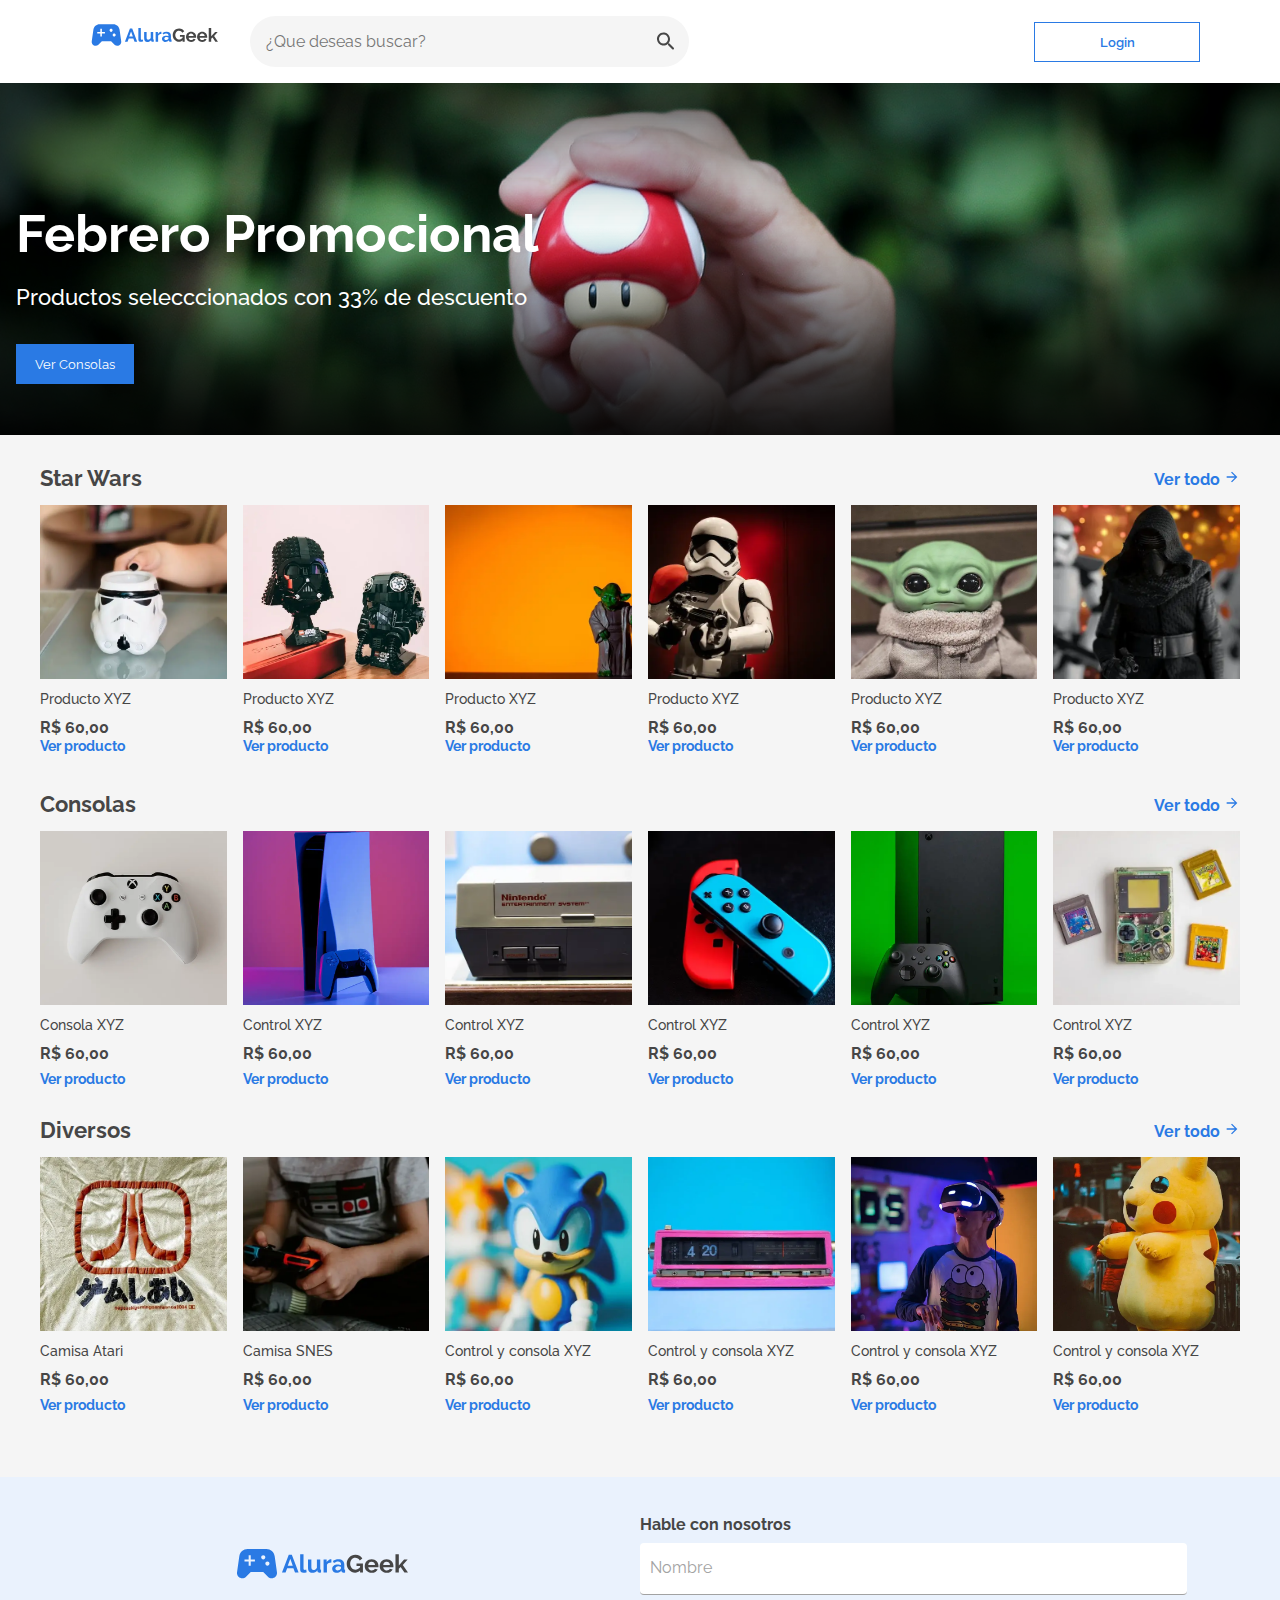
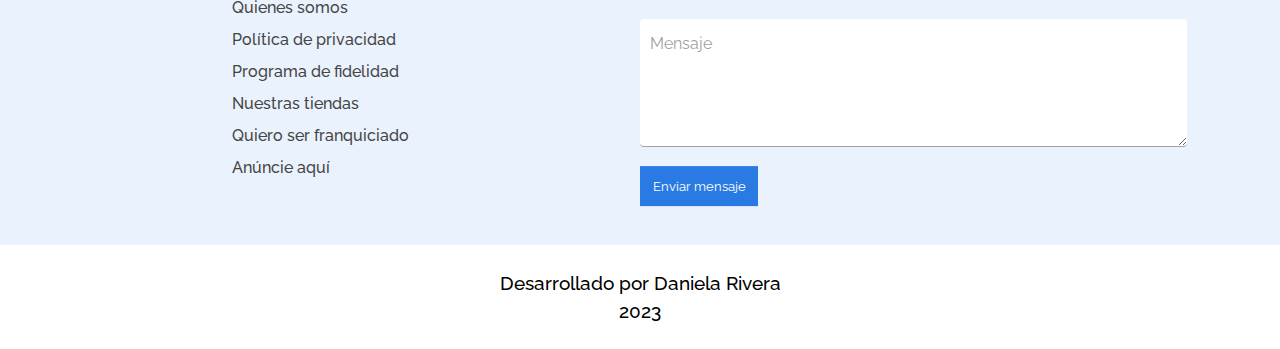
<file: index.html>
<!DOCTYPE html>
<html lang="en">
<head>
	<meta charset="UTF-8">
	<meta name="viewport" content="width=device-width, initial-scale=1.0">
	<title>Alurageek</title>

	<!-- Links a CSS y fuentes -->

	<link rel="preconnect" href="https://fonts.googleapis.com"><link rel="preconnect" href="https://fonts.gstatic.com" crossorigin><link href="https://fonts.googleapis.com/css2?family=Raleway:wght@400;500;600;700&display=swap" rel="stylesheet">
	<link rel="icon" type="image/png" href="./images/favicon.ico">

	<link rel="stylesheet" href="./css/reset.css">
	<link rel="stylesheet" href="./css/styles.css">
	<link rel="stylesheet" href="./css/header.css">
	<link rel="stylesheet" href="./css/banner.css">
	<link rel="stylesheet" href="./css/catalogo.css">
	<link rel="stylesheet" href="./css/footer.css">

</head>

	

<body>

	<!-- Header -->

	<header class="header">
		<div class="logo__div">
			<a href="index.html">
				<img class="logo__img" src="./images/logo.svg"/>
			</a>
			<input class="search__input" type="text" placeholder="¿Que deseas buscar?" data-buscador>
			<img class="search__lupa" src="./images/icon-search.svg" alt="lupa">
		</div>

		<div class="login__div">
			<button class="login__button"><a href="./html/login.html">Login</a></button>
		</div>

		<div class="search__div">
			<img class="search__img-mobile" src="./images/icon-search.svg" />
		</div>

	</header>

	<main>

	<!-- Banner -->

	<section class="banner">
		<div class="banner__div">
			<div class="banner__texts">
				<h1 class="banner__h1">
						Febrero Promocional
				</h1>
				<p class="banner__paragraph">
						Productos selecccionados con 33% de descuento
				</p>
			</div>
			<div class="banner__button">
					<button class="banner__btn"><a href="consolas.html">Ver Consolas</a></button>
			</div>
		</div>
	</section>

	<!-- Products -->
	
	<section class="section__catalogo">
		<div class="catalogo container">

			<div class="catalogo__type">
				<div class="catalogo__head">
					<div class="catalogo__head--text">
						<h1 class="catalogo__title">Star Wars</h1>
					</div>
					<div class="catalogo__link">
						<a href="./html/all-products.html" class="catalogo__more">Ver todo
						<img class="catalogo__arrow" src="./images/arrow.svg" alt="#"></a>
					</div>
				</div>

				<div class="catalogo__content">
					<article class="product item1">
						<div class="product__picture"></div>
						<p class="product__title">Producto XYZ</p>
						<p class="product__price">R$ 60,00</p>
						<a class="product__more" href="./html/info.html">Ver producto</a>
					</article>

					<article class="product item2">
						<div class="product__picture"></div>
						<p class="product__title">Producto XYZ</p>
						<p class="product__price">R$ 60,00</p>
						<a class="product__more">Ver producto</a>
					</article>

					<article class="product item3">
						<div class="product__picture"></div>
						<p class="product__title">Producto XYZ</p>
						<p class="product__price">R$ 60,00</p>
						<a class="product__more">Ver producto</a>
					</article>

					<article class="product item4">
						<div class="product__picture"></div>
						<p class="product__title">Producto XYZ</p>
						<p class="product__price">R$ 60,00</p>
						<a class="product__more">Ver producto</a>
					</article>

					<article class="product item5 hidden__mobile">
						<div class="product__picture"></div>
						<p class="product__title">Producto XYZ</p>
						<p class="product__price">R$ 60,00</p>
						<a class="product__more">Ver producto</a>
					</article>

					<article class="product item6 hidden__mobile">
						<div class="product__picture"></div>
						<p class="product__title">Producto XYZ</p>
						<p class="product__price">R$ 60,00</p>
						<a class="product__more">Ver producto</a>
					</article>
				</div>
			</div>

			<div class="catalogo__type">
				<div class="catalogo__head">
					<div class="catalogo__header--text">
						<h1 class="catalogo__title">Consolas</h1>
					</div>
					<div class="catalogo__link">
						<a href="./html/all-products.html" class="catalogo__more">Ver todo
						<img class="catalogo__arrow" src="./images/arrow.svg" alt="#"></a>
					</div>
				</div>

				<div class="catalogo__content">
					<article class="product item7">
						<div class="product__picture"></div>
						<p class="product__title">Consola XYZ</p>
						<p class="product__price">R$ 60,00</p>
						<p class="product__more">Ver producto</p>
					</article>

					<article class="product item8">
						<div class="product__picture"></div>
						<p class="product__title">Control XYZ</p>
						<p class="product__price">R$ 60,00</p>
						<p class="product__more">Ver producto</p>
					</article>

					<article class="product item9">
						<div class="product__picture"></div>
						<p class="product__title">Control XYZ</p>
						<p class="product__price">R$ 60,00</p>
						<p class="product__more">Ver producto</p>
					</article>

					<article class="product item10">
						<div class="product__picture"></div>
						<p class="product__title">Control XYZ</p>
						<p class="product__price">R$ 60,00</p>
						<p class="product__more">Ver producto</p>
					</article>

					<article class="product item11 hidden__mobile">
						<div class="product__picture"></div>
						<p class="product__title">Control XYZ</p>
						<p class="product__price">R$ 60,00</p>
						<p class="product__more">Ver producto</p>
					</article>

					<article class="product item12 hidden__mobile">
						<div class="product__picture"></div>
						<p class="product__title">Control XYZ</p>
						<p class="product__price">R$ 60,00</p>
						<p class="product__more">Ver producto</p>
					</article>
			</div>
			</div>

			<div class="catalogo__type">
				<div class="catalogo__head">
					<div class="catalogo__head--text">
						<h1 class="catalogo__title">Diversos</h1>
					</div>
					<div class="catalogo__link">
						<a href="./html/all-products.html" class="catalogo__more">Ver todo
						<img class="catalogo__arrow" src="./images/arrow.svg" alt="#"></a>
					</div>
				</div>

				<div class="catalogo__content">
					<article class="product item13">
						<div class="product__picture"></div>
						<p class="product__title">Camisa Atari</p>
						<p class="product__price">R$ 60,00</p>
						<p class="product__more">Ver producto</p>
					</article>

					<article class="product item14">
						<div class="product__picture"></div>
						<p class="product__title">Camisa SNES</p>
						<p class="product__price">R$ 60,00</p>
						<p class="product__more">Ver producto</p>
					</article>

					<article class="product item15">
						<div class="product__picture"></div>
						<p class="product__title">Control y consola XYZ</p>
						<p class="product__price">R$ 60,00</p>
						<p class="product__more">Ver producto</p>
					</article>

					<article class="product item16">
						<div class="product__picture"></div>
						<p class="product__title">Control y consola XYZ</p>
						<p class="product__price">R$ 60,00</p>
						<p class="product__more">Ver producto</p>
					</article>

					<article class="product item17 hidden__mobile">
						<div class="product__picture"></div>
						<p class="product__title">Control y consola XYZ</p>
						<p class="product__price">R$ 60,00</p>
						<p class="product__more">Ver producto</p>
					</article>

					<article class="product item18 hidden__mobile">
						<div class="product__picture"></div>
						<p class="product__title">Control y consola XYZ</p>
						<p class="product__price">R$ 60,00</p>
						<p class="product__more">Ver producto</p>
					</article>
			</div>
			</div>

		</div>
	</section>

	</main>

	<section class="section__footer">
		<div class="footer__content">
			<div class="footer__menu">
				<a href="./index.html"><img src="./images/logo.svg" alt="" class="footer__logo"></a>
				<ul class="footer__list">
					<li class="footer__list--item"><a href="#">Quienes somos</a></li>
					<li class="footer__list--item"><a href="#">Política de privacidad</a></li>
					<li class="footer__list--item"><a href="#">Programa de fidelidad</a></li>
					<li class="footer__list--item"><a href="#">Nuestras tiendas</a></li>
					<li class="footer__list--item"><a href="#">Quiero ser franquiciado</a></li>
					<li class="footer__list--item"><a href="#">Anúncie aquí</a></li>
				</ul>
			</div>
			<div class="footer__form">
				<form>
					<fieldset class="contact__form">
						<legend class="form__title">Hable con nosotros</legend>
						<div class="input__container">
							<input name="name" id="name" type="text" class="input" placeholder=" " required maxlength="40" data-tipo="nombre">
							<label for="name" class="form__label">Nombre</label>
							<span class="input__message-error">Este campo no es valido</span>
						</div>
						<div class="input__container">
							<textarea name="mensaje" id="mensaje" class="input" placeholder=" " rows="5" required minlength="10" maxlength="120" data-tipo="mensaje"></textarea>
							<label for="name" class="form__label">Mensaje</label>
							<span class="input__message-error">El mensaje debe contener entre 10 a 120 caracteres</span>
						</div>
					</fieldset>
					<button class="footer__btn"><a href="#">Enviar mensaje</a></button>
				</form>
			</div>
		</div>
	</section>

	<footer>
		<div class="footer__rodapie">
				<p class="footer__text">
					Desarrollado por Daniela Rivera
				</p>
				<p class="footer__text">
					2023
				</p>
		</div>
	</footer>

	<script type="module" src="../js/app.js"></script>
</body>
</html>
</file>
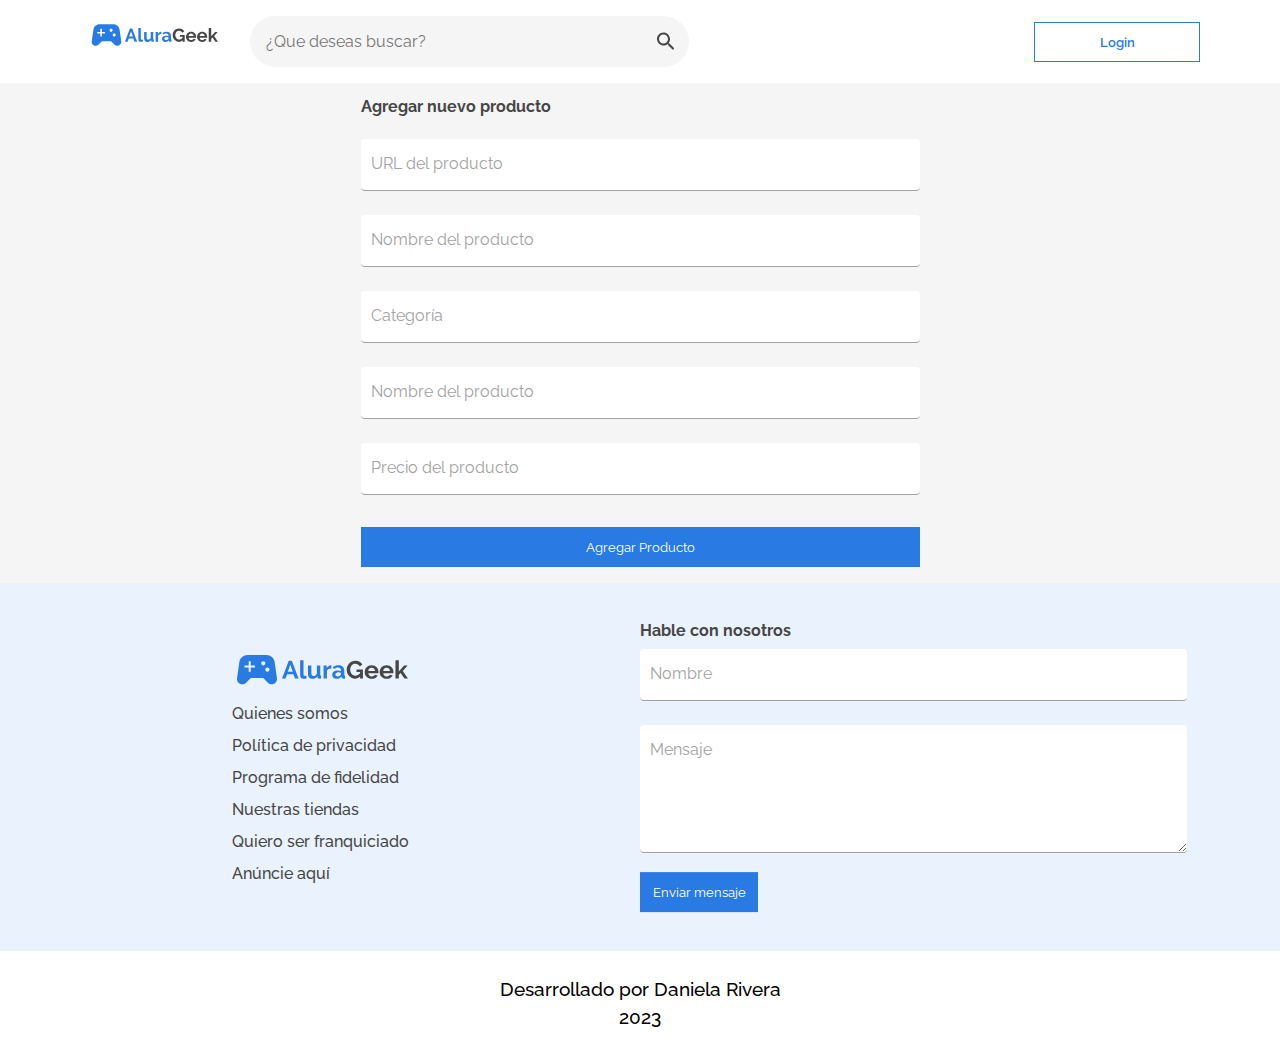
<file: html/add-product.html>
<!DOCTYPE html>
<html lang="en">
<head>
	<meta charset="UTF-8">
	<meta name="viewport" content="width=device-width, initial-scale=1.0">
	<title>Home - Login </title>

	<link rel="preconnect" href="https://fonts.googleapis.com"><link rel="preconnect" href="https://fonts.gstatic.com" crossorigin><link href="https://fonts.googleapis.com/css2?family=Raleway:wght@400;500;600;700&display=swap" rel="stylesheet">
	<link rel="icon" type="image/png" href="../images/favicon.ico">

	<link rel="stylesheet" href="../css/reset.css">
	<link rel="stylesheet" href="../css/styles.css">
	<link rel="stylesheet" href="../css/header.css">
	<link rel="stylesheet" href="../css/login/login.css">
	<link rel="stylesheet" href="../css/footer.css">
	<link rel="stylesheet" href="../css/products/add-product.css">


</head>


<body>

	<header class="header">
		<div class="logo__div">
			<a href="../index.html">
				<img class="logo__img" src="../images/logo.svg"/>
			</a>
			<input class="search__input" type="text" placeholder="¿Que deseas buscar?" data-buscador>
			<img class="search__lupa" src="../images/icon-search.svg" alt="lupa">
		</div>

		<div class="login__div">
			<button class="login__button"><a href="login.html">Login</a></button>
		</div>

		<div class="search__div">
			<img class="search__img-mobile" src="../images/icon-search.svg" />
		</div>

	</header>

	<main>

		<section class="add__product">
			<div class="add__container">
				<form class="add__form" action="./admin-products.html">
					<fieldset>
						<legend class="login__title">Agregar nuevo producto</legend>
						<div class="input__container">
							<input type="text" class="input" placeholder=" " required>
							<label class="form__label">URL del producto</label>
							<span class="input__message-error">Este campo no es valido</span>
						</div>
						<div class="input__container">
							<input type="text" class="input" placeholder=" " required>
							<label class="form__label">Nombre del producto</label>
							<span class="input__message-error">Este campo no es valido</span>
						</div>
						<div class="input__container">
							<input type="text" class="input" placeholder=" " required>
							<label class="form__label">Categoría</label>
							<span class="input__message-error">Este campo no es valido</span>
						</div>
						<div class="input__container">
							<input type="text" class="input" placeholder=" " required>
							<label class="form__label">Nombre del producto</label>
							<span class="input__message-error">Este campo no es valido</span>
						</div>
						<div class="input__container">
							<input type="text" class="input" placeholder=" " required>
							<label class="form__label">Precio del producto</label>
							<span class="input__message-error">Este campo no es valido</span>
						</div>
					</fieldset>
					<button class="add__btn">Agregar Producto</button>
				</form>
			</div>
		</section>

	</main>

	<section class="section__footer">
		<div class="footer__content">
			<div class="footer__menu">
				<a href="../index.html"><img src="../images/logo.svg" alt="" class="footer__logo"></a>
				<ul class="footer__list">
					<li class="footer__list--item"><a href="#">Quienes somos</a></li>
					<li class="footer__list--item"><a href="#">Política de privacidad</a></li>
					<li class="footer__list--item"><a href="#">Programa de fidelidad</a></li>
					<li class="footer__list--item"><a href="#">Nuestras tiendas</a></li>
					<li class="footer__list--item"><a href="#">Quiero ser franquiciado</a></li>
					<li class="footer__list--item"><a href="#">Anúncie aquí</a></li>
				</ul>
			</div>
			<div class="footer__form">
				<form>
					<fieldset class="contact__form">
						<legend class="form__title">Hable con nosotros</legend>
						<div class="input__container">
							<input name="name" id="name" type="text" class="input" placeholder=" " required maxlength="40" data-tipo="nombre">
							<label for="name" class="form__label">Nombre</label>
							<span class="input__message-error">Este campo no es valido</span>
						</div>
						<div class="input__container">
							<textarea name="mensaje" id="mensaje" class="input" placeholder=" " rows="5" required minlength="10" maxlength="120" required data-tipo="mensaje"></textarea>
							<label for="name" class="form__label">Mensaje</label>
							<span class="input__message-error">El mensaje debe contener entre 10 a 120 caracteres</span>
						</div>
					</fieldset>
					<button class="footer__btn"><a href="#">Enviar mensaje</a></button>
				</form>
			</div>
		</div>
	</section>

	<footer>
		<div class="footer__rodapie">
				<p class="footer__text">
					Desarrollado por Daniela Rivera
				</p>
				<p class="footer__text">
					2023
				</p>
		</div>
	</footer>


	<script type="module" src="../js/app.js"></script>
</body>

</html>
</file>
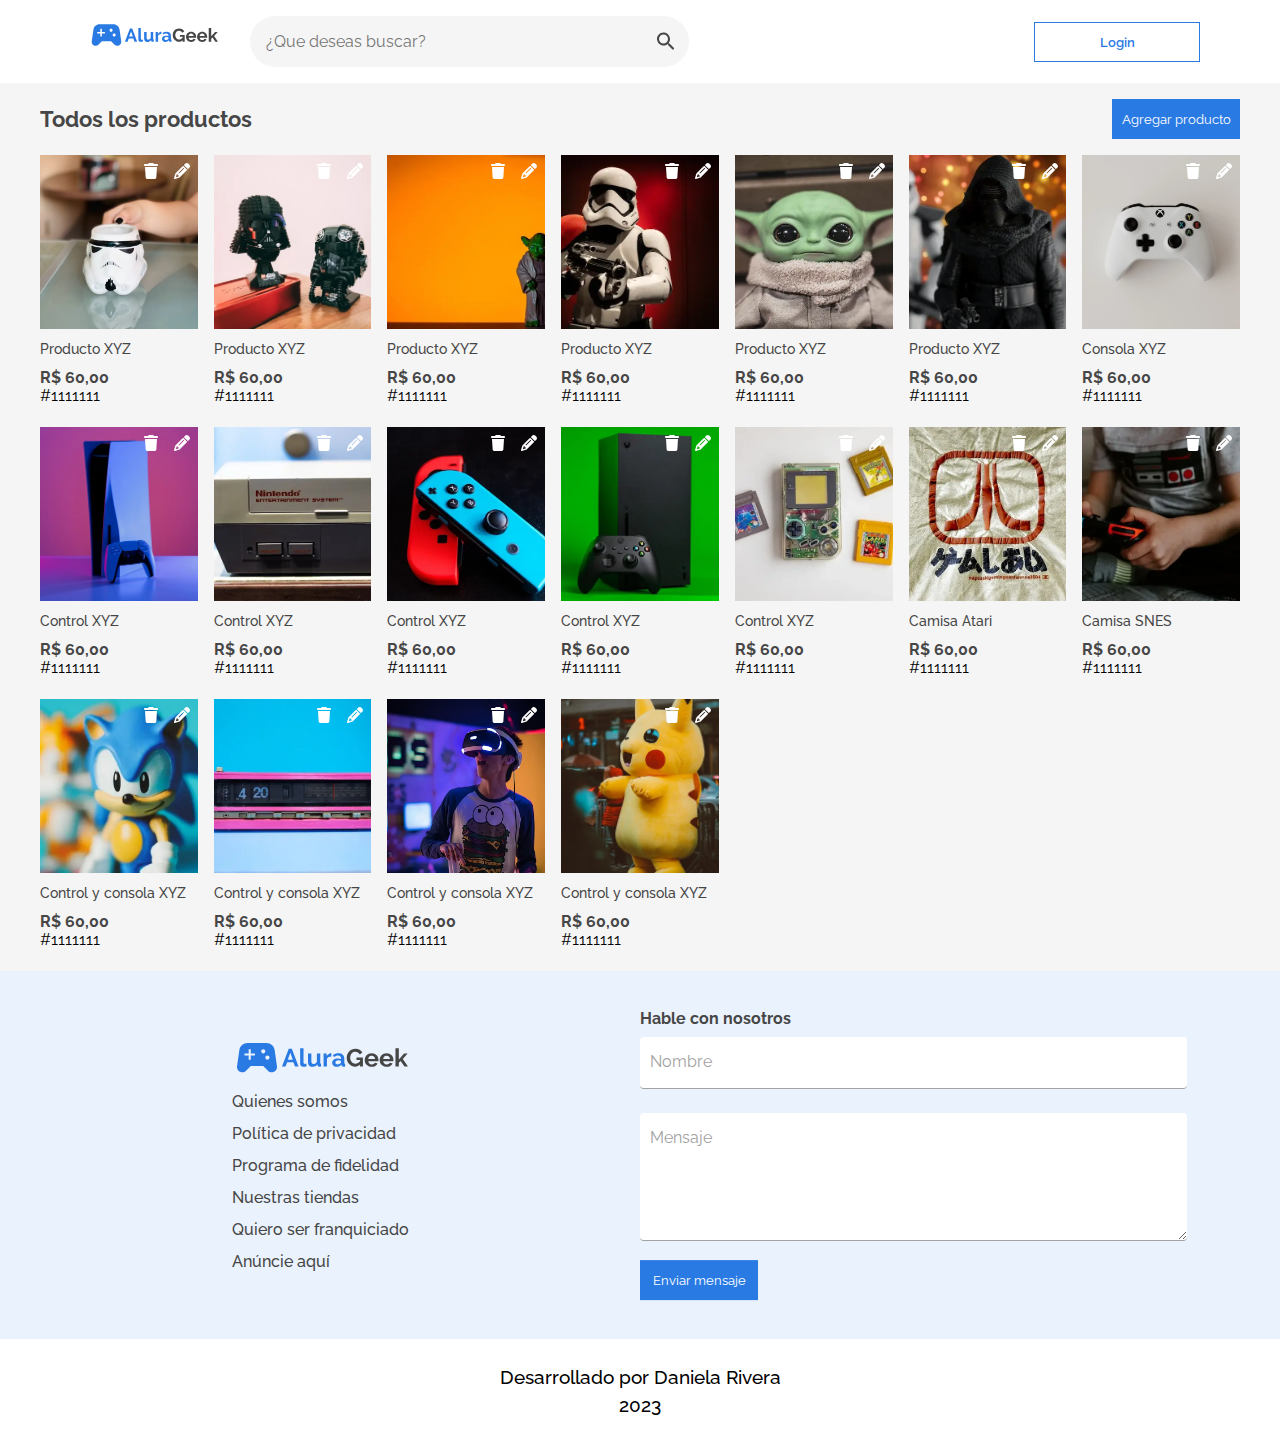
<file: html/admin-products.html>
<!DOCTYPE html>
<html lang="en">
<head>
	<meta charset="UTF-8">
	<meta name="viewport" content="width=device-width, initial-scale=1.0">
	<title>Alura Geek | Productos</title>

	<link rel="preconnect" href="https://fonts.googleapis.com"><link rel="preconnect" href="https://fonts.gstatic.com" crossorigin><link href="https://fonts.googleapis.com/css2?family=Raleway:wght@400;500;600;700&display=swap" rel="stylesheet">
	<link rel="icon" type="image/png" href="../images/favicon.ico">

	<link rel="stylesheet" href="../css/reset.css">
	<link rel="stylesheet" href="../css/styles.css">
	<link rel="stylesheet" href="../css/header.css">
	<link rel="stylesheet" href="../css/catalogo.css">
	<link rel="stylesheet" href="../css/products/products.css">
	<link rel="stylesheet" href="../css/footer.css">

</head>
<body>

	<header class="header">
		<div class="logo__div">
			<a href="../index.html">
				<img class="logo__img" src="../images/logo.svg"/>
			</a>
			<input class="search__input" type="text" placeholder="¿Que deseas buscar?" data-buscador>
			<img class="search__lupa" src="../images/icon-search.svg" alt="lupa">
		</div>

		<div class="login__div">
			<button class="login__button"><a href="./login.html">Login</a></button>
		</div>

		<div class="search__div">
			<img class="search__img-mobile" src="../images/icon-search.svg" />
		</div>

	</header>

	<main>
		<section class="products">
			<div class="products container">
				<div class="products__head">
					<h2 class="products__title">Todos los productos</h2>
					<button class="products__add__btn">
						<a href="./add-product.html">Agregar producto</a>
					</button>
				</div>

				<div class="products__content">
					<article class="product item1">
						<div class="product__picture">
							<div class="product__icons">
								<img src="../images/trash.svg" alt="#" class="delete__icon">
								<img src="../images/pencil.svg" alt="#" class="edit__icon">
							</div>
						</div>
						<p class="product__title">Producto XYZ</p>
						<p class="product__price">R$ 60,00</p>
						<p class="product__code">#1111111</p>
					</article>

					<article class="product item2">
						<div class="product__picture">
							<div class="product__icons">
								<img src="../images/trash.svg" alt="#" class="delete__icon">
								<img src="../images/pencil.svg" alt="#" class="edit__icon">
							</div>
						</div>
						<p class="product__title">Producto XYZ</p>
						<p class="product__price">R$ 60,00</p>
						<p class="product__code">#1111111</p>
					</article>

					<article class="product item3">
						<div class="product__picture">
							<div class="product__icons">
								<img src="../images/trash.svg" alt="#" class="delete__icon">
								<img src="../images/pencil.svg" alt="#" class="edit__icon">
							</div>
						</div>
						<p class="product__title">Producto XYZ</p>
						<p class="product__price">R$ 60,00</p>
						<p class="product__code">#1111111</p>
					</article>

					<article class="product item4">
						<div class="product__picture">
							<div class="product__icons">
								<img src="../images/trash.svg" alt="#" class="delete__icon">
								<img src="../images/pencil.svg" alt="#" class="edit__icon">
							</div>
						</div>
						<p class="product__title">Producto XYZ</p>
						<p class="product__price">R$ 60,00</p>
						<p class="product__code">#1111111</p>
					</article>

					<article class="product item5">
						<div class="product__picture">
							<div class="product__icons">
								<img src="../images/trash.svg" alt="#" class="delete__icon">
								<img src="../images/pencil.svg" alt="#" class="edit__icon">
							</div>
						</div>
						<p class="product__title">Producto XYZ</p>
						<p class="product__price">R$ 60,00</p>
						<p class="product__code">#1111111</p>
					</article>

					<article class="product item6">
						<div class="product__picture">
							<div class="product__icons">
								<img src="../images/trash.svg" alt="#" class="delete__icon">
								<img src="../images/pencil.svg" alt="#" class="edit__icon">
							</div>
						</div>
						<p class="product__title">Producto XYZ</p>
						<p class="product__price">R$ 60,00</p>
						<p class="product__code">#1111111</p>
					</article>

					<article class="product item7">
						<div class="product__picture">
							<div class="product__icons">
								<img src="../images/trash.svg" alt="#" class="delete__icon">
								<img src="../images/pencil.svg" alt="#" class="edit__icon">
							</div>
						</div>
						<p class="product__title">Consola XYZ</p>
						<p class="product__price">R$ 60,00</p>
						<p class="product__code">#1111111</p>
					</article>

					<article class="product item8">
						<div class="product__picture">
							<div class="product__icons">
								<img src="../images/trash.svg" alt="#" class="delete__icon">
								<img src="../images/pencil.svg" alt="#" class="edit__icon">
							</div>
						</div>
						<p class="product__title">Control XYZ</p>
						<p class="product__price">R$ 60,00</p>
						<p class="product__code">#1111111</p>
					</article>

					<article class="product item9">
						<div class="product__picture">
							<div class="product__icons">
								<img src="../images/trash.svg" alt="#" class="delete__icon">
								<img src="../images/pencil.svg" alt="#" class="edit__icon">
							</div>
						</div>
						<p class="product__title">Control XYZ</p>
						<p class="product__price">R$ 60,00</p>
						<p class="product__code">#1111111</p>
					</article>

					<article class="product item10">
						<div class="product__picture">
							<div class="product__icons">
								<img src="../images/trash.svg" alt="#" class="delete__icon">
								<img src="../images/pencil.svg" alt="#" class="edit__icon">
							</div>
						</div>
						<p class="product__title">Control XYZ</p>
						<p class="product__price">R$ 60,00</p>
						<p class="product__code">#1111111</p>
					</article>

					<article class="product item11">
						<div class="product__picture">
							<div class="product__icons">
								<img src="../images/trash.svg" alt="#" class="delete__icon">
								<img src="../images/pencil.svg" alt="#" class="edit__icon">
							</div>
						</div>
						<p class="product__title">Control XYZ</p>
						<p class="product__price">R$ 60,00</p>
						<p class="product__code">#1111111</p>
					</article>

					<article class="product item12">
						<div class="product__picture">
							<div class="product__icons">
								<img src="../images/trash.svg" alt="#" class="delete__icon">
								<img src="../images/pencil.svg" alt="#" class="edit__icon">
							</div>
						</div>
						<p class="product__title">Control XYZ</p>
						<p class="product__price">R$ 60,00</p>
						<p class="product__code">#1111111</p>
					</article>

					<article class="product item13">
						<div class="product__picture">
							<div class="product__icons">
								<img src="../images/trash.svg" alt="#" class="delete__icon">
								<img src="../images/pencil.svg" alt="#" class="edit__icon">
							</div>
						</div>
						<p class="product__title">Camisa Atari</p>
						<p class="product__price">R$ 60,00</p>
						<p class="product__code">#1111111</p>
					</article>

					<article class="product item14">
						<div class="product__picture">
							<div class="product__icons">
								<img src="../images/trash.svg" alt="#" class="delete__icon">
								<img src="../images/pencil.svg" alt="#" class="edit__icon">
							</div>
						</div>
						<p class="product__title">Camisa SNES</p>
						<p class="product__price">R$ 60,00</p>
						<p class="product__code">#1111111</p>
					</article>

					<article class="product item15">
						<div class="product__picture">
							<div class="product__icons">
								<img src="../images/trash.svg" alt="#" class="delete__icon">
								<img src="../images/pencil.svg" alt="#" class="edit__icon">
							</div>
						</div>
						<p class="product__title">Control y consola XYZ</p>
						<p class="product__price">R$ 60,00</p>
						<p class="product__code">#1111111</p>
					</article>

					<article class="product item16">
						<div class="product__picture">
							<div class="product__icons">
								<img src="../images/trash.svg" alt="#" class="delete__icon">
								<img src="../images/pencil.svg" alt="#" class="edit__icon">
							</div>
						</div>
						<p class="product__title">Control y consola XYZ</p>
						<p class="product__price">R$ 60,00</p>
						<p class="product__code">#1111111</p>
					</article>

					<article class="product item17">
						<div class="product__picture">
							<div class="product__icons">
								<img src="../images/trash.svg" alt="#" class="delete__icon">
								<img src="../images/pencil.svg" alt="#" class="edit__icon">
							</div>
						</div>
						<p class="product__title">Control y consola XYZ</p>
						<p class="product__price">R$ 60,00</p>
						<p class="product__code">#1111111</p>
					</article>

					<article class="product item18">
						<div class="product__picture">
							<div class="product__icons">
								<img src="../images/trash.svg" alt="#" class="delete__icon">
								<img src="../images/pencil.svg" alt="#" class="edit__icon">
							</div>
						</div>
						<p class="product__title">Control y consola XYZ</p>
						<p class="product__price">R$ 60,00</p>
						<p class="product__code">#1111111</p>
					</article>
				</div>

			</div>
		</section>
	</main>

	<section class="section__footer">
		<div class="footer__content">
			<div class="footer__menu">
				<a href="../index.html"><img src="../images/logo.svg" alt="" class="footer__logo"></a>
				<ul class="footer__list">
					<li class="footer__list--item"><a href="#">Quienes somos</a></li>
					<li class="footer__list--item"><a href="#">Política de privacidad</a></li>
					<li class="footer__list--item"><a href="#">Programa de fidelidad</a></li>
					<li class="footer__list--item"><a href="#">Nuestras tiendas</a></li>
					<li class="footer__list--item"><a href="#">Quiero ser franquiciado</a></li>
					<li class="footer__list--item"><a href="#">Anúncie aquí</a></li>
				</ul>
			</div>
			<div class="footer__form">
				<form>
					<fieldset class="contact__form">
						<legend class="form__title">Hable con nosotros</legend>
						<div class="input__container">
							<input name="name" id="name" type="text" class="input" placeholder=" " required maxlength="40" data-tipo="nombre">
							<label for="name" class="form__label">Nombre</label>
							<span class="input__message-error">Este campo no es valido</span>
						</div>
						<div class="input__container">
							<textarea name="mensaje" id="mensaje" class="input" placeholder=" " rows="5" required minlength="10" maxlength="120" data-tipo="mensaje"></textarea>
							<label for="name" class="form__label">Mensaje</label>
							<span class="input__message-error">El mensaje debe contener entre 10 a 120 caracteres</span>
						</div>
					</fieldset>
					<button class="footer__btn"><a href="consolas.html">Enviar mensaje</a></button>
				</form>
			</div>
		</div>
	</section>

	<footer>
		<div class="footer__rodapie">
				<p class="footer__text">
					Desarrollado por Daniela Rivera
				</p>
				<p class="footer__text">
					2023
				</p>
		</div>
	</footer>
	
	<script type="module" src="../js/app.js"></script>
</body>
</html>
</file>
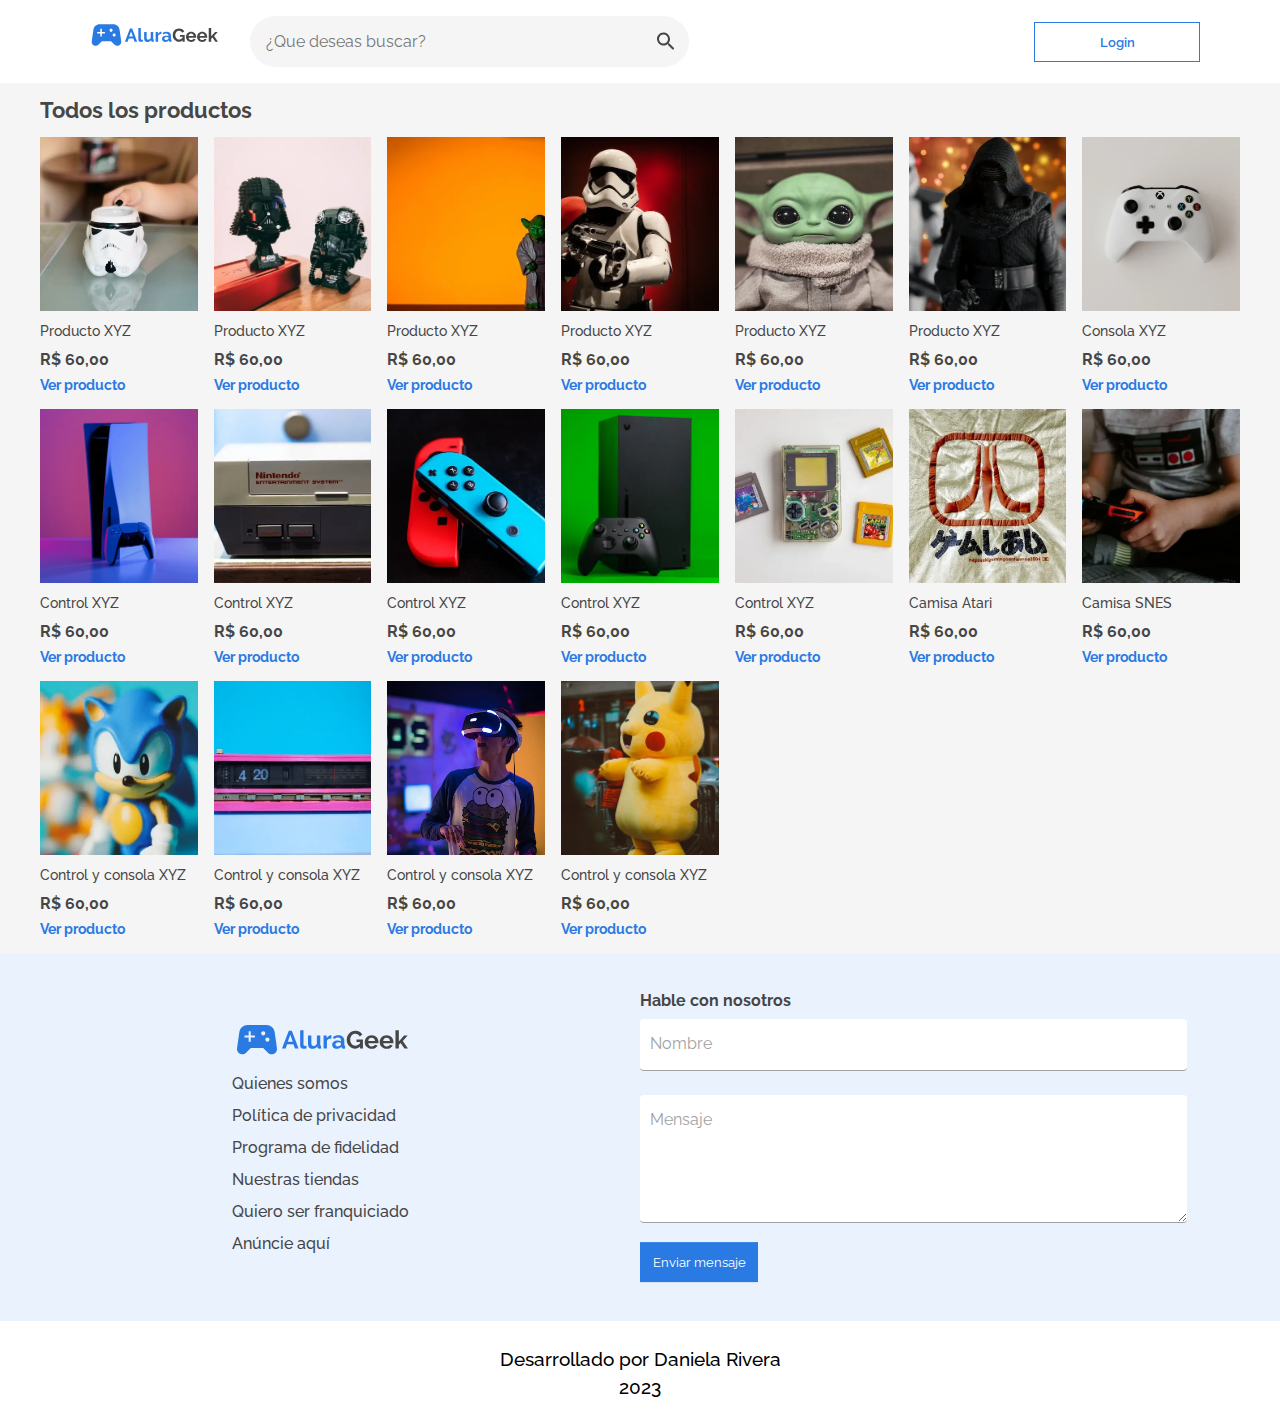
<file: html/all-products.html>
<!DOCTYPE html>
<html lang="en">
<head>
	<meta charset="UTF-8">
	<meta name="viewport" content="width=device-width, initial-scale=1.0">
	<title>Alura Geek | Admin</title>

	<link rel="preconnect" href="https://fonts.googleapis.com"><link rel="preconnect" href="https://fonts.gstatic.com" crossorigin><link href="https://fonts.googleapis.com/css2?family=Raleway:wght@400;500;600;700&display=swap" rel="stylesheet">
	<link rel="icon" type="image/png" href="../images/favicon.ico">

	<link rel="stylesheet" href="../css/reset.css">
	<link rel="stylesheet" href="../css/styles.css">
	<link rel="stylesheet" href="../css/header.css">
	<link rel="stylesheet" href="../css/catalogo.css">
	<link rel="stylesheet" href="../css/products/products.css">
	<link rel="stylesheet" href="../css/footer.css">

</head>
<body>

	<header class="header">
		<div class="logo__div">
			<a href="../index.html">
				<img class="logo__img" src="../images/logo.svg"/>
			</a>
			<input class="search__input" type="text" placeholder="¿Que deseas buscar?" data-buscador>
			<img class="search__lupa" src="../images/icon-search.svg" alt="lupa">
		</div>

		<div class="login__div">
			<button class="login__button"><a href="./login.html">Login</a></button>
		</div>

		<div class="search__div">
			<img class="search__img-mobile" src="../images/icon-search.svg" />
		</div>

	</header>

	<main>
		<section class="products">
			<div class="products container">
				<div class="products__head">
					<h2 class="products__title">Todos los productos</h2>
				</div>

				<div class="products__content">
					<article class="product item1">
						<div class="product__picture"></div>
						<p class="product__title">Producto XYZ</p>
						<p class="product__price">R$ 60,00</p>
						<p class="product__more">Ver producto</p>
					</article>

					<article class="product item2">
						<div class="product__picture"></div>
						<p class="product__title">Producto XYZ</p>
						<p class="product__price">R$ 60,00</p>
						<p class="product__more">Ver producto</p>
					</article>

					<article class="product item3">
						<div class="product__picture"></div>
						<p class="product__title">Producto XYZ</p>
						<p class="product__price">R$ 60,00</p>
						<p class="product__more">Ver producto</p>
					</article>

					<article class="product item4">
						<div class="product__picture"></div>
						<p class="product__title">Producto XYZ</p>
						<p class="product__price">R$ 60,00</p>
						<p class="product__more">Ver producto</p>
					</article>

					<article class="product item5">
						<div class="product__picture"></div>
						<p class="product__title">Producto XYZ</p>
						<p class="product__price">R$ 60,00</p>
						<p class="product__more">Ver producto</p>
					</article>

					<article class="product item6">
						<div class="product__picture"></div>
						<p class="product__title">Producto XYZ</p>
						<p class="product__price">R$ 60,00</p>
						<p class="product__more">Ver producto</p>
					</article>

					<article class="product item7">
						<div class="product__picture"></div>
						<p class="product__title">Consola XYZ</p>
						<p class="product__price">R$ 60,00</p>
						<p class="product__more">Ver producto</p>
					</article>

					<article class="product item8">
						<div class="product__picture"></div>
						<p class="product__title">Control XYZ</p>
						<p class="product__price">R$ 60,00</p>
						<p class="product__more">Ver producto</p>
					</article>

					<article class="product item9">
						<div class="product__picture"></div>
						<p class="product__title">Control XYZ</p>
						<p class="product__price">R$ 60,00</p>
						<p class="product__more">Ver producto</p>
					</article>

					<article class="product item10">
						<div class="product__picture"></div>
						<p class="product__title">Control XYZ</p>
						<p class="product__price">R$ 60,00</p>
						<p class="product__more">Ver producto</p>
					</article>

					<article class="product item11">
						<div class="product__picture"></div>
						<p class="product__title">Control XYZ</p>
						<p class="product__price">R$ 60,00</p>
						<p class="product__more">Ver producto</p>
					</article>

					<article class="product item12">
						<div class="product__picture"></div>
						<p class="product__title">Control XYZ</p>
						<p class="product__price">R$ 60,00</p>
						<p class="product__more">Ver producto</p>
					</article>

					<article class="product item13">
						<div class="product__picture"></div>
						<p class="product__title">Camisa Atari</p>
						<p class="product__price">R$ 60,00</p>
						<p class="product__more">Ver producto</p>
					</article>

					<article class="product item14">
						<div class="product__picture"></div>
						<p class="product__title">Camisa SNES</p>
						<p class="product__price">R$ 60,00</p>
						<p class="product__more">Ver producto</p>
					</article>

					<article class="product item15">
						<div class="product__picture"></div>
						<p class="product__title">Control y consola XYZ</p>
						<p class="product__price">R$ 60,00</p>
						<p class="product__more">Ver producto</p>
					</article>

					<article class="product item16">
						<div class="product__picture"></div>
						<p class="product__title">Control y consola XYZ</p>
						<p class="product__price">R$ 60,00</p>
						<p class="product__more">Ver producto</p>
					</article>

					<article class="product item17">
						<div class="product__picture"></div>
						<p class="product__title">Control y consola XYZ</p>
						<p class="product__price">R$ 60,00</p>
						<p class="product__more">Ver producto</p>
					</article>

					<article class="product item18">
						<div class="product__picture"></div>
						<p class="product__title">Control y consola XYZ</p>
						<p class="product__price">R$ 60,00</p>
						<p class="product__more">Ver producto</p>
					</article>
				</div>

			</div>
		</section>
	</main>

	<section class="section__footer">
		<div class="footer__content">
			<div class="footer__menu">
				<a href="../index.html"><img src="../images/logo.svg" alt="" class="footer__logo"></a>
				<ul class="footer__list">
					<li class="footer__list--item"><a href="#">Quienes somos</a></li>
					<li class="footer__list--item"><a href="#">Política de privacidad</a></li>
					<li class="footer__list--item"><a href="#">Programa de fidelidad</a></li>
					<li class="footer__list--item"><a href="#">Nuestras tiendas</a></li>
					<li class="footer__list--item"><a href="#">Quiero ser franquiciado</a></li>
					<li class="footer__list--item"><a href="#">Anúncie aquí</a></li>
				</ul>
			</div>
			<div class="footer__form">
				<form>
					<fieldset class="contact__form">
						<legend class="form__title">Hable con nosotros</legend>
						<div class="input__container">
							<input name="name" id="name" type="text" class="input" placeholder=" " required maxlength="40" data-tipo="nombre">
							<label for="name" class="form__label">Nombre</label>
							<span class="input__message-error">Este campo no es valido</span>
						</div>
						<div class="input__container">
							<textarea name="mensaje" id="mensaje" class="input" placeholder=" " rows="5" required minlength="10" maxlength="120" data-tipo="mensaje"></textarea>
							<label for="name" class="form__label">Mensaje</label>
							<span class="input__message-error">El mensaje debe contener entre 10 a 120 caracteres</span>
						</div>
					</fieldset>
					<button class="footer__btn"><a href="consolas.html">Enviar mensaje</a></button>
				</form>
			</div>
		</div>
	</section>

	<footer>
		<div class="footer__rodapie">
				<p class="footer__text">
					Desarrollado por Daniela Rivera
				</p>
				<p class="footer__text">
					2023
				</p>
		</div>
	</footer>
	<script type="module" src="../js/app.js"></script>
</body>
</html>
</file>
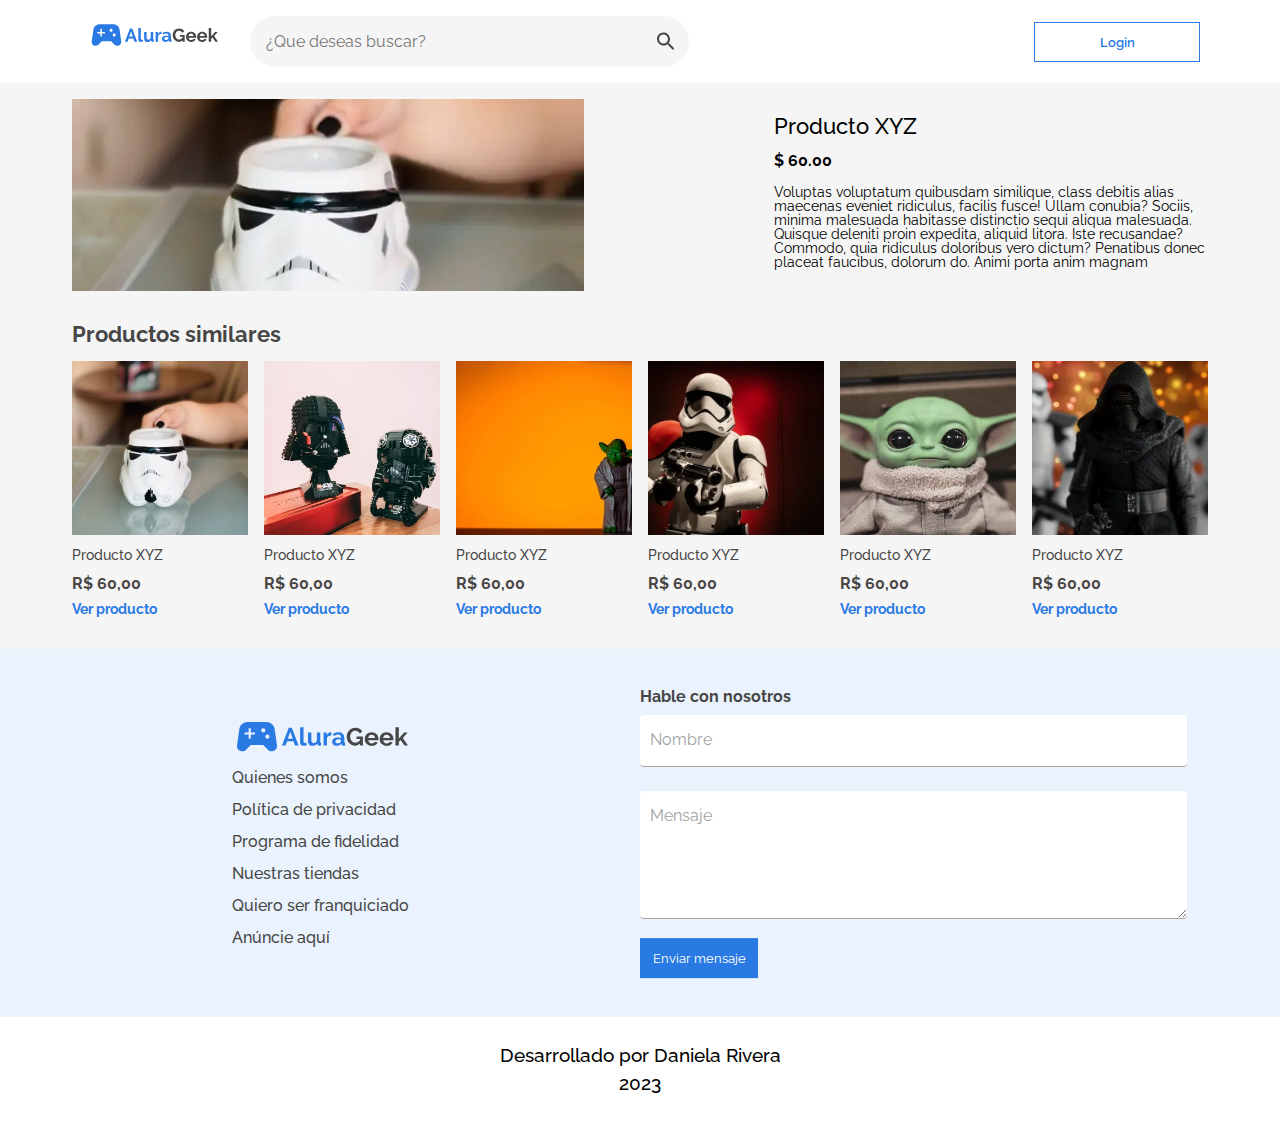
<file: html/info.html>
<!DOCTYPE html>
<html lang="en">
<head>
	<meta charset="UTF-8">
	<meta name="viewport" content="width=device-width, initial-scale=1.0">
	<title>Alura Geek | Producto XYZ</title>

	<link rel="preconnect" href="https://fonts.googleapis.com"><link rel="preconnect" href="https://fonts.gstatic.com" crossorigin><link href="https://fonts.googleapis.com/css2?family=Raleway:wght@400;500;600;700&display=swap" rel="stylesheet">
	<link rel="icon" type="image/png" href="../images/favicon.ico">

	<link rel="stylesheet" href="../css/reset.css">
	<link rel="stylesheet" href="../css/styles.css">
	<link rel="stylesheet" href="../css/header.css">
	<link rel="stylesheet" href="../css/catalogo.css">
	<link rel="stylesheet" href="../css/products/products.css">
	<link rel="stylesheet" href="../css/footer.css">
	<link rel="stylesheet" href="../css/info/info.css">

</head>
<body>

	<header class="header">
		<div class="logo__div">
			<a href="../index.html">
				<img class="logo__img" src="../images/logo.svg"/>
			</a>
			<input class="search__input" type="text" placeholder="¿Que deseas buscar?" data-buscador>
			<img class="search__lupa" src="../images/icon-search.svg" alt="lupa">
		</div>

		<div class="login__div">
			<button class="login__button"><a href="./login.html">Login</a></button>
		</div>

		<div class="search__div">
			<img class="search__img-mobile" src="../images/icon-search.svg" />
		</div>

	</header>

	<main>
		<section class="info">
			<div class="info__container container">
				<div class="info__box">
					<div class="info__picture"></div>
					<div class="info__texts">
						<h1 class="info__title">Producto XYZ</h1>
						<p class="info__price">$ 60.00</p>
						<p class="info__paragraph">Voluptas voluptatum quibusdam similique, class debitis alias maecenas eveniet ridiculus, facilis fusce! Ullam conubia? Sociis, minima malesuada habitasse distinctio sequi aliqua malesuada. Quisque deleniti proin expedita, aliquid litora. Iste recusandae? Commodo, quia ridiculus doloribus vero dictum? Penatibus donec placeat faucibus, dolorum do. Animi porta anim magnam</p>
					</div>
				</div>

				<div class="info__similares">
					<div class="catalogo__type">
						<div class="catalogo__head">
							<h2 class="catalogo__title">Productos similares</h2>
						</div>
		
						<div class="catalogo__content">
							<article class="product item1">
								<div class="product__picture"></div>
								<p class="product__title">Producto XYZ</p>
								<p class="product__price">R$ 60,00</p>
								<p class="product__more">Ver producto</p>
							</article>
		
							<article class="product item2">
								<div class="product__picture"></div>
								<p class="product__title">Producto XYZ</p>
								<p class="product__price">R$ 60,00</p>
								<p class="product__more">Ver producto</p>
							</article>
		
							<article class="product item3">
								<div class="product__picture"></div>
								<p class="product__title">Producto XYZ</p>
								<p class="product__price">R$ 60,00</p>
								<p class="product__more">Ver producto</p>
							</article>
		
							<article class="product item4">
								<div class="product__picture"></div>
								<p class="product__title">Producto XYZ</p>
								<p class="product__price">R$ 60,00</p>
								<p class="product__more">Ver producto</p>
							</article>
		
							<article class="product item5 hidden__mobile">
								<div class="product__picture"></div>
								<p class="product__title">Producto XYZ</p>
								<p class="product__price">R$ 60,00</p>
								<p class="product__more">Ver producto</p>
							</article>
		
							<article class="product item6 hidden__mobile">
								<div class="product__picture"></div>
								<p class="product__title">Producto XYZ</p>
								<p class="product__price">R$ 60,00</p>
								<p class="product__more">Ver producto</p>
							</article>
						</div>
					</div>
				</div>
			</div>
		</section>
	</main>
	

	<section class="section__footer">
		<div class="footer__content">
			<div class="footer__menu">
				<img src="../images/logo.svg" alt="" class="footer__logo">
				<ul class="footer__list">
					<li class="footer__list--item"><a href="#">Quienes somos</a></li>
					<li class="footer__list--item"><a href="#">Política de privacidad</a></li>
					<li class="footer__list--item"><a href="#">Programa de fidelidad</a></li>
					<li class="footer__list--item"><a href="#">Nuestras tiendas</a></li>
					<li class="footer__list--item"><a href="#">Quiero ser franquiciado</a></li>
					<li class="footer__list--item"><a href="#">Anúncie aquí</a></li>
				</ul>
			</div>
			<div class="footer__form">
				<form>
					<fieldset class="contact__form">
						<legend class="form__title">Hable con nosotros</legend>
						<div class="input__container">
							<input name="name" id="name" type="text" class="input" placeholder=" " required maxlength="40" data-tipo="nombre">
							<label for="name" class="form__label">Nombre</label>
						</div>
						<div class="input__container">
							<textarea name="mensaje" id="mensaje" class="input" placeholder=" " rows="5" required minlength="10" maxlength="120" data-tipo="mensaje"></textarea>
							<label for="name" class="form__label">Mensaje</label>
						</div>
					</fieldset>
					<button class="footer__btn"><a href="#">Enviar mensaje</a></button>
				</form>
			</div>
		</div>
	</section>

	<footer>
		<div class="footer__rodapie">
				<p class="footer__text">
					Desarrollado por Daniela Rivera
				</p>
				<p class="footer__text">
					2023
				</p>
		</div>
	</footer>
	
</body>
</html>
</file>
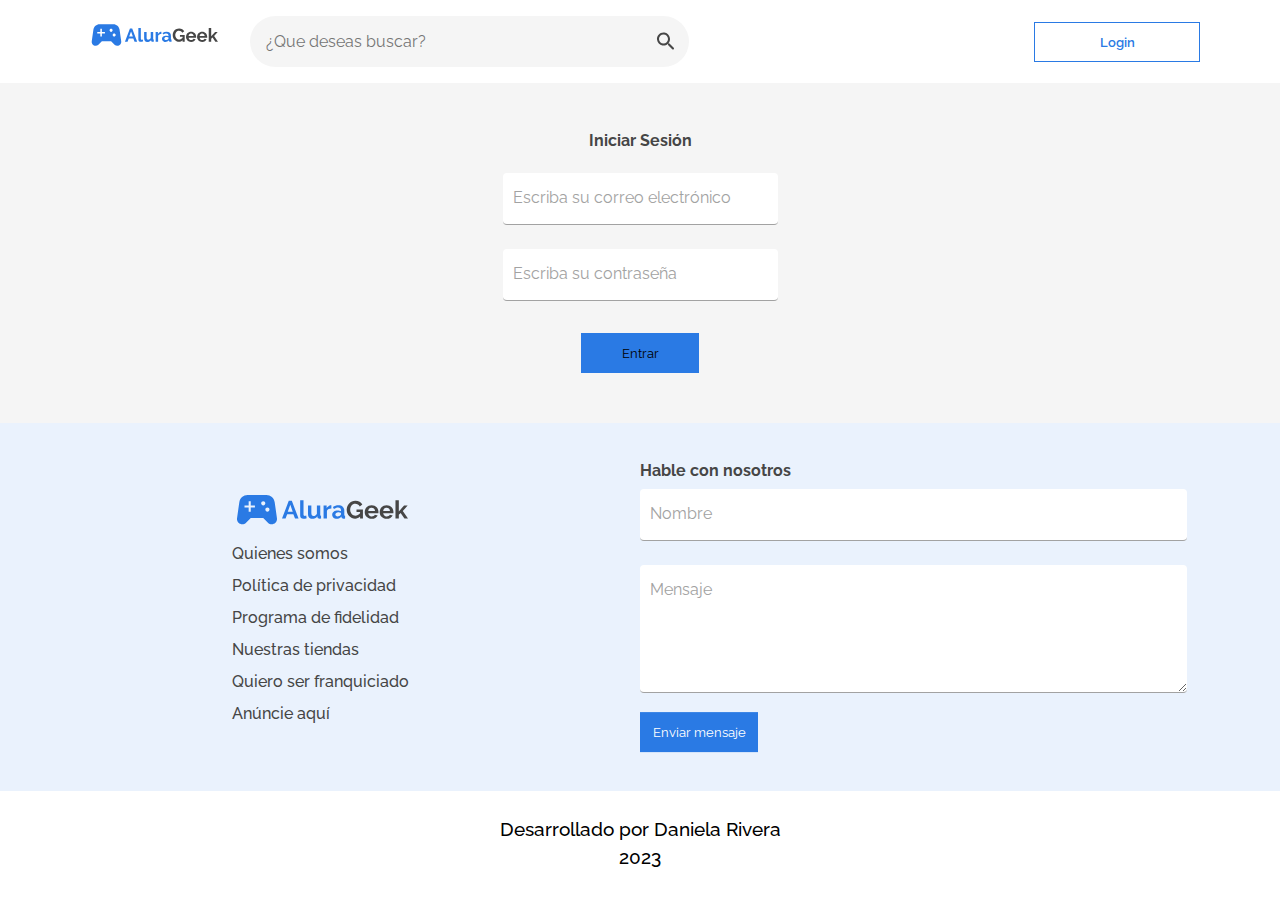
<file: html/login.html>
<!DOCTYPE html>
<html lang="en">
<head>
	<meta charset="UTF-8">
	<meta name="viewport" content="width=device-width, initial-scale=1.0">
	<title>Home - Login </title>

	<link rel="preconnect" href="https://fonts.googleapis.com"><link rel="preconnect" href="https://fonts.gstatic.com" crossorigin><link href="https://fonts.googleapis.com/css2?family=Raleway:wght@400;500;600;700&display=swap" rel="stylesheet">
	<link rel="icon" type="image/png" href="../images/favicon.ico">

	<link rel="stylesheet" href="../css/reset.css">
	<link rel="stylesheet" href="../css/styles.css">
	<link rel="stylesheet" href="../css/header.css">
	<link rel="stylesheet" href="../css/login/login.css">
	<link rel="stylesheet" href="../css/footer.css">


</head>


<body>

	<header class="header">
		<div class="logo__div">
			<a href="../index.html">
				<img class="logo__img" src="../images/logo.svg"/>
			</a>
			<input class="search__input" type="text" placeholder="¿Que deseas buscar?" data-buscador>
			<img class="search__lupa" src="../images/icon-search.svg" alt="lupa">
		</div>

		<div class="login__div">
			<button class="login__button"><a href="login.html">Login</a></button>
		</div>

		<div class="search__div">
			<img class="search__img-mobile" src="../images/icon-search.svg" />
		</div>

	</header>

	<main>

		<section class="login">
			<div class="login__container">
				<form action="./admin-products.html">
					<fieldset>
						<legend class="login__title">Iniciar Sesión</legend>
						<div class="input__container">
							<input name="email" id="email" type="email" class="input" placeholder=" " maxlength="40"   required data-tipo="email">
							<label for="email" class="form__label">Escriba su correo electrónico</label>
							<span class="input__message-error">Este campo no es valido</span>
						</div>
						<div class="input__container">
							<input name="password" id="password" type="password" class="input" placeholder=" "  required pattern="^(?=.*[a-z])(?=.*[A-Z])(?=.*\d)(?=.*[@$!%*?&])[A-Za-z\d@$!%*?&]{8,}$" title="Al menos 8 caracteres, debe contener una letra minuscula, una letra mayuscula, un numero y un caracter especial" data-tipo="password">
							<label for="password" class="form__label">Escriba su contraseña</label>
							<span class="input__message-error">Este campo no es valido</span>
						</div>
					</fieldset>
					<button class="login__btn">Entrar</button>
				</form>
			</div>
		</section>

	</main>

	<section class="section__footer">
		<div class="footer__content">
			<div class="footer__menu">
				<a href="../index.html"><img src="../images/logo.svg" alt="" class="footer__logo"></a>
				<ul class="footer__list">
					<li class="footer__list--item"><a href="#">Quienes somos</a></li>
					<li class="footer__list--item"><a href="#">Política de privacidad</a></li>
					<li class="footer__list--item"><a href="#">Programa de fidelidad</a></li>
					<li class="footer__list--item"><a href="#">Nuestras tiendas</a></li>
					<li class="footer__list--item"><a href="#">Quiero ser franquiciado</a></li>
					<li class="footer__list--item"><a href="#">Anúncie aquí</a></li>
				</ul>
			</div>
			<div class="footer__form">
				<form>
					<fieldset class="contact__form">
						<legend class="form__title">Hable con nosotros</legend>
						<div class="input__container">
							<input name="name" id="name" type="text" class="input" placeholder=" " required maxlength="40" data-tipo="nombre">
							<label for="name" class="form__label">Nombre</label>
							<span class="input__message-error">Este campo no es valido</span>
						</div>
						<div class="input__container">
							<textarea name="mensaje" id="mensaje" class="input" placeholder=" " rows="5" required minlength="10" maxlength="120" required data-tipo="mensaje"></textarea>
							<label for="name" class="form__label">Mensaje</label>
							<span class="input__message-error">El mensaje debe contener entre 10 a 120 caracteres</span>
						</div>
					</fieldset>
					<button class="footer__btn"><a href="consolas.html">Enviar mensaje</a></button>
				</form>
			</div>
		</div>
	</section>

	<footer>
		<div class="footer__rodapie">
				<p class="footer__text">
					Desarrollado por Daniela Rivera
				</p>
				<p class="footer__text">
					2023
				</p>
		</div>
	</footer>


	<script type="module" src="../js/app.js"></script>
</body>

</html>
</file>
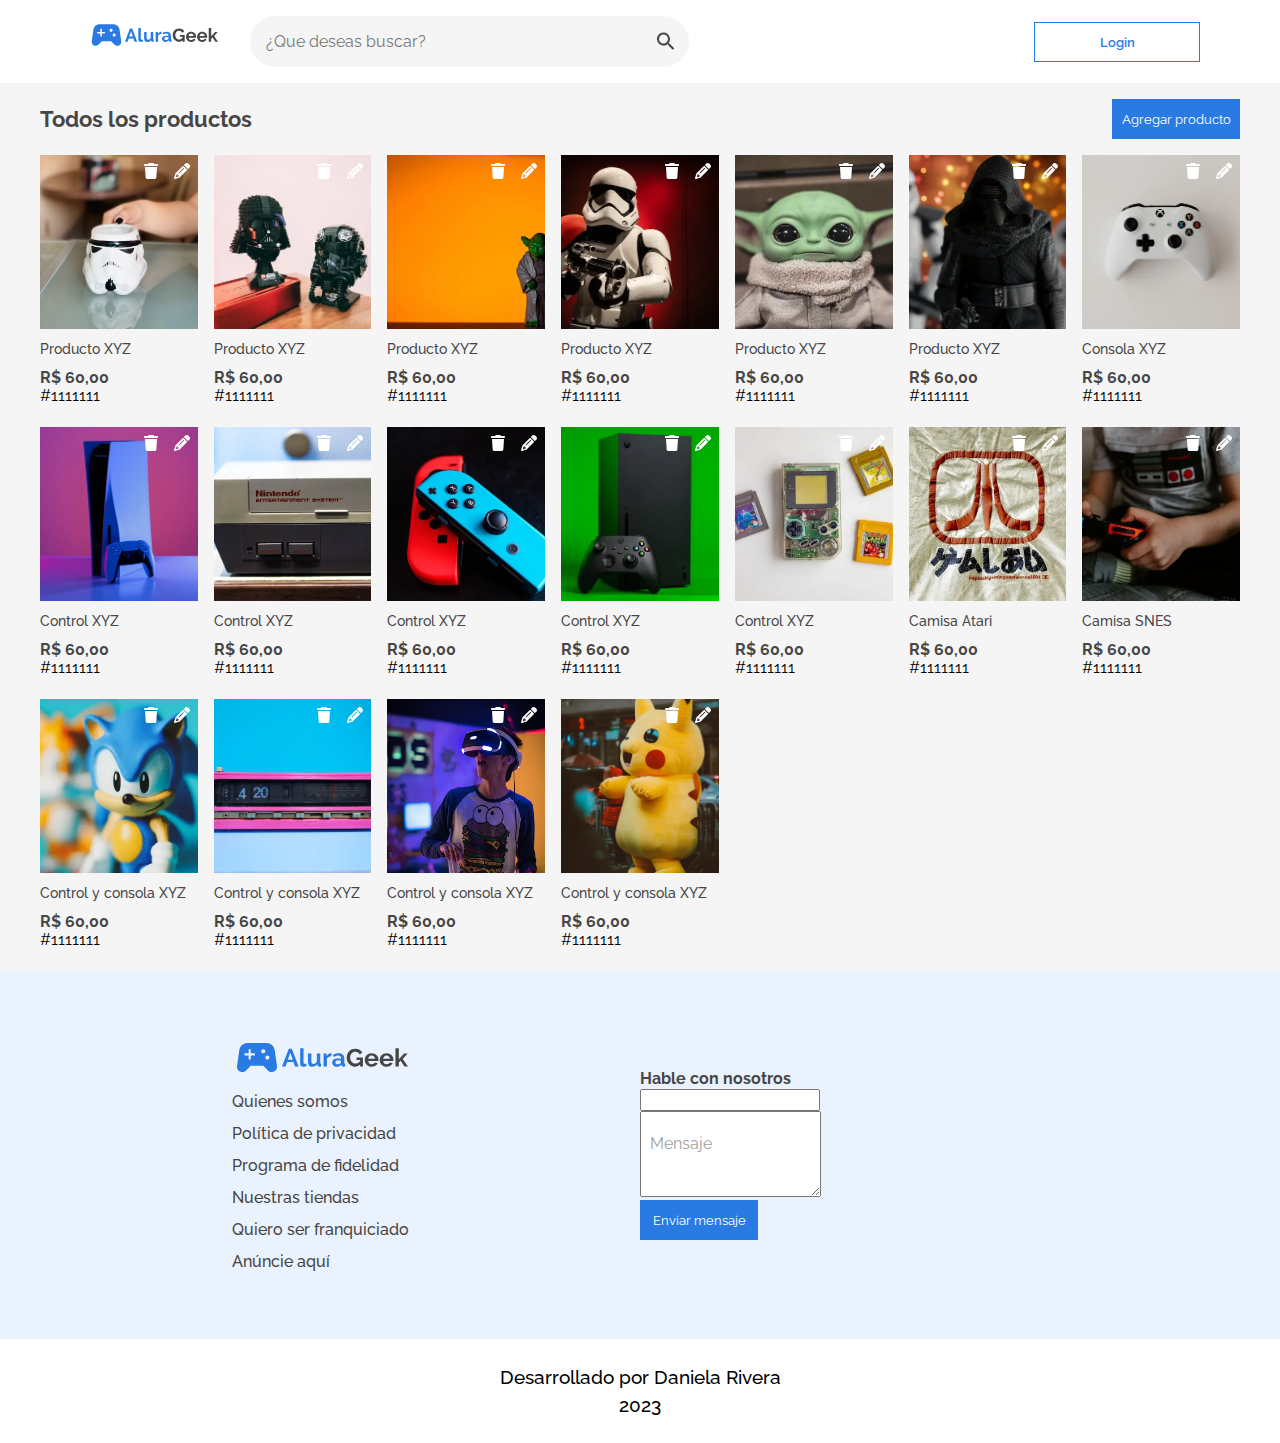
<file: html/products.html>
<!DOCTYPE html>
<html lang="en">
<head>
	<meta charset="UTF-8">
	<meta name="viewport" content="width=device-width, initial-scale=1.0">
	<title>Alura Geek | Productos</title>

	<link rel="preconnect" href="https://fonts.googleapis.com"><link rel="preconnect" href="https://fonts.gstatic.com" crossorigin><link href="https://fonts.googleapis.com/css2?family=Raleway:wght@400;500;600;700&display=swap" rel="stylesheet">
	<link rel="icon" type="image/png" href="../images/favicon.ico">

	<link rel="stylesheet" href="../css/reset.css">
	<link rel="stylesheet" href="../css/styles.css">
	<link rel="stylesheet" href="../css/header.css">
	<link rel="stylesheet" href="../css/catalogo.css">
	<link rel="stylesheet" href="../css/products/products.css">
	<link rel="stylesheet" href="../css/footer.css">

</head>
<body>

	<header class="header">
		<div class="logo__div">
			<a href="../index.html">
				<img class="logo__img" src="../images/logo.svg"/>
			</a>
			<input class="search__input" type="text" placeholder="¿Que deseas buscar?" data-buscador>
			<img class="search__lupa" src="../images/icon-search.svg" alt="lupa">
		</div>

		<div class="login__div">
			<button class="login__button"><a href="./login.html">Login</a></button>
		</div>

		<div class="search__div">
			<img class="search__img-mobile" src="../images/icon-search.svg" />
		</div>

	</header>

	<main>
		<section class="products">
			<div class="products container">
				<div class="products__head">
					<h2 class="products__title">Todos los productos</h2>
					<button class="products__add__btn">
						<a href="#">Agregar producto</a>
					</button>
				</div>

				<div class="products__content">
					<article class="product item1">
						<div class="product__picture">
							<div class="product__icons">
								<img src="../images/trash.svg" alt="#" class="delete__icon">
								<img src="../images/pencil.svg" alt="#" class="edit__icon">
							</div>
						</div>
						<p class="product__title">Producto XYZ</p>
						<p class="product__price">R$ 60,00</p>
						<p class="product__code">#1111111</p>
					</article>

					<article class="product item2">
						<div class="product__picture">
							<div class="product__icons">
								<img src="../images/trash.svg" alt="#" class="delete__icon">
								<img src="../images/pencil.svg" alt="#" class="edit__icon">
							</div>
						</div>
						<p class="product__title">Producto XYZ</p>
						<p class="product__price">R$ 60,00</p>
						<p class="product__code">#1111111</p>
					</article>

					<article class="product item3">
						<div class="product__picture">
							<div class="product__icons">
								<img src="../images/trash.svg" alt="#" class="delete__icon">
								<img src="../images/pencil.svg" alt="#" class="edit__icon">
							</div>
						</div>
						<p class="product__title">Producto XYZ</p>
						<p class="product__price">R$ 60,00</p>
						<p class="product__code">#1111111</p>
					</article>

					<article class="product item4">
						<div class="product__picture">
							<div class="product__icons">
								<img src="../images/trash.svg" alt="#" class="delete__icon">
								<img src="../images/pencil.svg" alt="#" class="edit__icon">
							</div>
						</div>
						<p class="product__title">Producto XYZ</p>
						<p class="product__price">R$ 60,00</p>
						<p class="product__code">#1111111</p>
					</article>

					<article class="product item5">
						<div class="product__picture">
							<div class="product__icons">
								<img src="../images/trash.svg" alt="#" class="delete__icon">
								<img src="../images/pencil.svg" alt="#" class="edit__icon">
							</div>
						</div>
						<p class="product__title">Producto XYZ</p>
						<p class="product__price">R$ 60,00</p>
						<p class="product__code">#1111111</p>
					</article>

					<article class="product item6">
						<div class="product__picture">
							<div class="product__icons">
								<img src="../images/trash.svg" alt="#" class="delete__icon">
								<img src="../images/pencil.svg" alt="#" class="edit__icon">
							</div>
						</div>
						<p class="product__title">Producto XYZ</p>
						<p class="product__price">R$ 60,00</p>
						<p class="product__code">#1111111</p>
					</article>

					<article class="product item7">
						<div class="product__picture">
							<div class="product__icons">
								<img src="../images/trash.svg" alt="#" class="delete__icon">
								<img src="../images/pencil.svg" alt="#" class="edit__icon">
							</div>
						</div>
						<p class="product__title">Consola XYZ</p>
						<p class="product__price">R$ 60,00</p>
						<p class="product__code">#1111111</p>
					</article>

					<article class="product item8">
						<div class="product__picture">
							<div class="product__icons">
								<img src="../images/trash.svg" alt="#" class="delete__icon">
								<img src="../images/pencil.svg" alt="#" class="edit__icon">
							</div>
						</div>
						<p class="product__title">Control XYZ</p>
						<p class="product__price">R$ 60,00</p>
						<p class="product__code">#1111111</p>
					</article>

					<article class="product item9">
						<div class="product__picture">
							<div class="product__icons">
								<img src="../images/trash.svg" alt="#" class="delete__icon">
								<img src="../images/pencil.svg" alt="#" class="edit__icon">
							</div>
						</div>
						<p class="product__title">Control XYZ</p>
						<p class="product__price">R$ 60,00</p>
						<p class="product__code">#1111111</p>
					</article>

					<article class="product item10">
						<div class="product__picture">
							<div class="product__icons">
								<img src="../images/trash.svg" alt="#" class="delete__icon">
								<img src="../images/pencil.svg" alt="#" class="edit__icon">
							</div>
						</div>
						<p class="product__title">Control XYZ</p>
						<p class="product__price">R$ 60,00</p>
						<p class="product__code">#1111111</p>
					</article>

					<article class="product item11">
						<div class="product__picture">
							<div class="product__icons">
								<img src="../images/trash.svg" alt="#" class="delete__icon">
								<img src="../images/pencil.svg" alt="#" class="edit__icon">
							</div>
						</div>
						<p class="product__title">Control XYZ</p>
						<p class="product__price">R$ 60,00</p>
						<p class="product__code">#1111111</p>
					</article>

					<article class="product item12">
						<div class="product__picture">
							<div class="product__icons">
								<img src="../images/trash.svg" alt="#" class="delete__icon">
								<img src="../images/pencil.svg" alt="#" class="edit__icon">
							</div>
						</div>
						<p class="product__title">Control XYZ</p>
						<p class="product__price">R$ 60,00</p>
						<p class="product__code">#1111111</p>
					</article>

					<article class="product item13">
						<div class="product__picture">
							<div class="product__icons">
								<img src="../images/trash.svg" alt="#" class="delete__icon">
								<img src="../images/pencil.svg" alt="#" class="edit__icon">
							</div>
						</div>
						<p class="product__title">Camisa Atari</p>
						<p class="product__price">R$ 60,00</p>
						<p class="product__code">#1111111</p>
					</article>

					<article class="product item14">
						<div class="product__picture">
							<div class="product__icons">
								<img src="../images/trash.svg" alt="#" class="delete__icon">
								<img src="../images/pencil.svg" alt="#" class="edit__icon">
							</div>
						</div>
						<p class="product__title">Camisa SNES</p>
						<p class="product__price">R$ 60,00</p>
						<p class="product__code">#1111111</p>
					</article>

					<article class="product item15">
						<div class="product__picture">
							<div class="product__icons">
								<img src="../images/trash.svg" alt="#" class="delete__icon">
								<img src="../images/pencil.svg" alt="#" class="edit__icon">
							</div>
						</div>
						<p class="product__title">Control y consola XYZ</p>
						<p class="product__price">R$ 60,00</p>
						<p class="product__code">#1111111</p>
					</article>

					<article class="product item16">
						<div class="product__picture">
							<div class="product__icons">
								<img src="../images/trash.svg" alt="#" class="delete__icon">
								<img src="../images/pencil.svg" alt="#" class="edit__icon">
							</div>
						</div>
						<p class="product__title">Control y consola XYZ</p>
						<p class="product__price">R$ 60,00</p>
						<p class="product__code">#1111111</p>
					</article>

					<article class="product item17">
						<div class="product__picture">
							<div class="product__icons">
								<img src="../images/trash.svg" alt="#" class="delete__icon">
								<img src="../images/pencil.svg" alt="#" class="edit__icon">
							</div>
						</div>
						<p class="product__title">Control y consola XYZ</p>
						<p class="product__price">R$ 60,00</p>
						<p class="product__code">#1111111</p>
					</article>

					<article class="product item18">
						<div class="product__picture">
							<div class="product__icons">
								<img src="../images/trash.svg" alt="#" class="delete__icon">
								<img src="../images/pencil.svg" alt="#" class="edit__icon">
							</div>
						</div>
						<p class="product__title">Control y consola XYZ</p>
						<p class="product__price">R$ 60,00</p>
						<p class="product__code">#1111111</p>
					</article>
				</div>

			</div>
		</section>
	</main>

	<section class="section__footer">
		<div class="footer__content">
			<div class="footer__menu">
				<a href="../index.html"><img src="../images/logo.svg" alt="" class="footer__logo"></a>
				<ul class="footer__list">
					<li class="footer__list--item"><a href="#">Quienes somos</a></li>
					<li class="footer__list--item"><a href="#">Política de privacidad</a></li>
					<li class="footer__list--item"><a href="#">Programa de fidelidad</a></li>
					<li class="footer__list--item"><a href="#">Nuestras tiendas</a></li>
					<li class="footer__list--item"><a href="#">Quiero ser franquiciado</a></li>
					<li class="footer__list--item"><a href="#">Anúncie aquí</a></li>
				</ul>
			</div>
			<div class="footer__form">
				<form>
					<fieldset class="contact__form">
						<legend class="form__title">Hable con nosotros</legend>
						<div class="input__container">
							<input name="name" id="name" type="text" class="form__input" placeholder=" " required maxlength="40" data-tipo="nombre">
							<label for="name" class="form__label">Nombre</label>
						</div>
						<div class="input__container">
							<textarea name="mensaje" id="mensaje" class="form__input" placeholder=" " rows="5" required minlength="10" maxlength="120" data-tipo="mensaje"></textarea>
							<label for="name" class="form__label">Mensaje</label>
						</div>
					</fieldset>
					<button class="footer__btn"><a href="consolas.html">Enviar mensaje</a></button>
				</form>
			</div>
		</div>
	</section>

	<footer>
		<div class="footer__rodapie">
				<p class="footer__text">
					Desarrollado por Daniela Rivera
				</p>
				<p class="footer__text">
					2023
				</p>
		</div>
	</footer>
	
</body>
</html>
</file>
<file: css/styles.css>
:root{
	--blue: #2A7AE4;
	--black: #464646;
	--lightblue: #EAF2FD;
	--gray: #F5F5F5;
	--white: #FFFF;
	--label: #A2A2A2;
	--warning-color: #df2525;
}

* {
	box-sizing: border-box;	
}

body, input, textarea, button{
	font-family: 'Raleway', sans-serif;
}

a{
	text-decoration: none;
	color: var(--black);
}
</file>
<file: css/header.css>
.header{
	margin: 0 auto;
	display: flex;
	justify-content: space-between;
	/* margin: 0 16px; */
	padding: 16px 0;
	align-items: center;
	max-width: 1136px;
}

/* LOGO DIV */

.logo__div{
	display: flex;
	margin-left: 16px;
	width: 55%;
}


.logo__img{
	width: 120px;
	/* height: 30px; */
}

@media screen and (max-width:280px) {
	.logo__img{
		width: 80px;
	}
}


@media screen and (min-width:768px) {
	.logo__img{
		width: 130px;
	}
}


@media screen and (min-width:1440px) {
	.logo__img{
		width: 176px;
	}
}

.search__input, .search__lupa{
	display: none;
}

@media screen and (min-width: 768px) {
	.search__input{
		display: block;
		width: 100%;
		margin-left: 2rem;
		padding: 1rem;
		background-color: #F5F5F5;
		border: none;
		border-radius: 5rem;
		font-size: 16px;
		outline: none;
	}

	.search__lupa{
		display: block;
		position: relative;
		left: -35px;
	}
}



/* LOGIN DIV */


.login__button{
	border: 1px solid var(--blue);
	width: 133px;
	height: 40px;
	background-color: white;
	font-weight: 600;
}

@media screen and (max-width: 280px){
	.login__button{
		width: 100px;
	}
}

@media screen and (min-width: 768px){
	.login__button{
		width: 166px;
		margin-right: 0.5rem;
	}
}

@media screen and (min-width: 1440px){
	.login__button{
		width: 182px;
	}
}

.login__button a{
	text-decoration: none;
	color: var(--blue);
}

.search__div{
	margin: 0 16px;
}



@media screen and (min-width:768px) {
	.search__div{
		display: none;
	}
}

.search__img-mobile{
	height: 24px;
}
</file>
<file: css/banner.css>
.banner__div{
	background-image: url("../images/banner.png");
	background-repeat: no-repeat;
	background-size: cover;
	background-position: center;
	box-shadow: 13px -4px 116px 59px rgba(0,0,0,0.6) inset;

	width: 100%;
	height: 192px;

	display: flex;
	flex-direction: column;
	justify-content: space-evenly;
	padding: 5rem 1rem 2rem 1rem;
}

@media screen and (min-width:768px){
	.banner__div{
		height: 352px;
	}
}


.banner__h1{
	font-weight: 700;
	font-size: 22px;
	line-height: 2;
	color: var(--white);
}

@media screen and (min-width: 768px){
	.banner__h1{
		font-size: 3.25rem;
	}
}


.banner__paragraph{
	font-weight: 500;
	font-size: 14px;
	color: var(--white);
	margin-bottom: 1rem;
}

@media screen and (min-width: 768px){
	.banner__paragraph{
		font-size: 1.375rem;
	}
}

.banner__btn{
	background-color: var(--blue);
	border: none;	
	width: 118px;
	height: 40px;
}

.banner__btn a{
	color: var(--white);
}


@media screen and (min-width: 1440px){
	.banner__texts, .banner__button{
		position: relative;
		left: 10%;
		width: 1136px;
	}
}
</file>
<file: css/catalogo.css>
.section__catalogo{
	background-color: #f5f5f5;
    padding: 2rem 0;
}

.container{
	width: 94%;
	margin: 0 auto;
	justify-content: center;
	max-width: 1200px;
}

.catalogo__type{
	margin: 0 0 2rem 0;
}

@media screen and (min-width: 1440px){
	.catalogo__type{
		margin-bottom: 4rem;
	}
}

.catalogo__head{
	display: flex;
	align-items: center;
	justify-content: space-between;
	margin-bottom: 1rem;
}

.catalogo__title{
	font-weight: 700;
	font-size: 1.375rem; /*22px*/
	color: var(--black);
}

@media screen and (min-width: 1440px){
	.catalogo__title{
		font-size: 2rem; /* 32px */
	}
}

.catalogo__link{
	display: flex;
	align-items: center;
	gap: 0.5rem;
}

.catalogo__more{
	font-weight: 700;
	color: var(--blue);
	text-decoration: none;
}

.catalogo__arrow{
	height: 16px;
}

.catalogo__content{
	display: grid;
	gap: 1rem;
	grid-auto-rows: 16rem;
	grid-template-columns: repeat(auto-fit, minmax(9rem, 1fr));
	
}

.product{
	height: 17.438rem;
}

.product__picture{
	background-image: url("../images/star-wars/sw1.webp");
	background-size: cover;
	background-position: center;
	background-repeat: no-repeat;
	height: 10.875rem;
}

.item2 .product__picture{
	background-image: url("../images/star-wars/sw2.webp");
}

.item3 .product__picture{
	background-image: url("../images/star-wars/sw3.webp");
}

.item4 .product__picture{
	background-image: url("../images/star-wars/sw4.webp");
}

.item5 .product__picture{
	background-image: url("../images/star-wars/sw5.webp");
}

.item6 .product__picture{
	background-image: url("../images/star-wars/sw6.webp");
}



.product__title{
	margin-top: 0.5rem;
	line-height: 1.5rem;
	font-size: 0.875rem; /*14px*/
	font-weight: 500;
	color: var(--black);
}

.product__price{
	font-weight: 700;
	font-size: 1rem;
	color: var(--black);
	line-height: 1.174rem;
	margin-top: 0.5rem;
}

@media screen and (min-width: 768px){
	.product__price{
		font-size: 1rem;
	}
}

.product__more{
	font-size: 0.875rem;
	color: var(--blue);
	font-weight: 700;
	margin-top: 0.5rem;
}

/* consolas imagenes */


.item7 .product__picture{
	background-image: url("../images/consolas/c1.webp");
}

.item8 .product__picture{
	background-image: url("../images/consolas/c2.webp");
}

.item9 .product__picture{
	background-image: url("../images/consolas/c3.webp");
}

.item10 .product__picture{
	background-image: url("../images/consolas/c4.webp");
}

.item11 .product__picture{
	background-image: url("../images/consolas/c5.webp");
}

.item12 .product__picture{
	background-image: url("../images/consolas/c6.webp");
}



/* diversos imagenes */

.item13 .product__picture{
	background-image: url("../images/diversos/d1.webp");
}

.item14 .product__picture{
	background-image: url("../images/diversos/d2.webp");
}

.item15 .product__picture{
	background-image: url("../images/diversos/d3.webp");
}

.item16 .product__picture{
	background-image: url("../images/diversos/d4.webp");
}

.item17 .product__picture{
	background-image: url("../images/diversos/d5.webp");
}

.item18 .product__picture{
	background-image: url("../images/diversos/d6.webp");
}

.hidden__mobile{
	display: none;
}

/* expasion de productos a version desktop */

@media screen and (min-width:769px){
	.hidden__mobile{
		display: block;
	}

}
</file>
<file: css/footer.css>
.section__footer{
	background-color: var(--lightblue);
	height: 630px;
}

@media screen and (min-width: 768px){
	.section__footer{
		max-height: 368px;
	}
}

.footer__content{
	padding: 1rem;

	display: flex;
	flex-direction: column;
	justify-content: center;
	align-items: center;

	gap: 1rem;
	
	position: relative;
	top: 50%;
	transform: translateY(-50%);
}

@media screen and (min-width: 768px) {
	.footer__content{
		flex-direction: row;
		justify-content: space-between;
		width: 94%;
	}
}

.footer__menu{
	display: flex;
	flex-direction: column;
	justify-content: center;
	align-items: center;
	width: 100%;
}

@media screen and (min-width:1440px) {
	.footer__menu{
		flex-direction: row;
		gap: 6rem;
		align-items:flex-start;
	}
}

.footer__list{
	line-height: 2rem;
	text-align:center;
}

@media screen and (min-width:768px){
	.footer__list{
		text-align: left;
	}
}

.footer__list--item{
	font-weight: 500;
	font-size: 1rem;
	color: var(--black);
}


/* FORM  */

.footer__form{
	width: 90%;
}

@media screen and (min-width: 768px){
	.footer_form{
		width: 50%;
	}
}

.contact__form{
	border: none;
}

.form__title{
	font-weight: 700;
	font-size: 1rem;
	color: var(--black);
	line-height: 1.174rem;
}

.input__container{
	position: relative;
}

.input__container--invalid {
	margin-bottom: 0.5rem;
}

.input__container--invalid .input {
	border: 1px solid var(--warning-color);
	border-radius: 7px;
}

.input__container--invalid .form__label {
	color: var(--warning-color);
} 

.input__message-error {
	display: none;
}
  
.input__container--invalid .input__message-error {
	color: var(--warning-color);
	display: block;
	padding-left: 0.5rem;
	font-size: 0.8rem;
}
  


.input{
    width: 100%;
	padding: 1.50rem 0.75rem 0.5rem;
	margin: 0.5rem 0 1rem 0;
	border-radius: 4px;
	border: none;
	border-bottom: 1px solid var(--label);
    background: var(--white);
	font-family: inherit;
    font-size: 1rem;    
    outline: none;
}

.input:not(:placeholder-shown) + .form__label, 
.input:focus + .form__label{
    transform: translateY(13px) scale(.7);
    transform-origin: top left;
}

.form__label{
    color: var(--label);
    cursor: pointer;
    position: absolute;
    top: 0;
    left: 10px;
    transform: translateY(20px);
    transition: transform .5s;
	padding-top: 0.3rem;
}


.footer__btn{
	background-color: var(--blue);
	border: none;	
	width: 118px;
	height: 40px;
}

.footer__btn a{
	color: var(--white);
}


/* RODAPIE */

.footer__rodapie{
	background-color: var(--white);
	display: flex;
	flex-direction: column;
	justify-content: center;
	align-items: center;
	font-size: 1.174rem;
	font-weight: 500;
	
	padding: 1.5rem;
	line-height: 1.5;
}
</file>
<file: css/login/login.css>
.login{
	background-color: var(--gray);
	width: 100%;
	height: 21.25rem;

	display: flex;
	flex-direction: column;
	justify-content: center;
	align-items: center;
}

.login__container{
	width: 70%;
	text-align: center;
}

@media screen and (min-width: 768px) {
	.login__container{
		width: 90%;
		width: 275px;
	}
}

.login__title{
	font-size: 1rem;
	font-weight: 700;
	color: var(--black);
	margin-bottom: 1rem;
}

.login__btn{
	background-color: var(--blue);
	border: none;	
	width: 118px;
	height: 40px;
	margin-top: 1rem;
}

.login__btn a{
	color: var(--white);
}
</file>
<file: css/products/add-product.css>
.add__product{
	background-color: var(--gray);
}

.add__container{
	padding: 1rem;
	
}


.add__form{
	display: flex;
	flex-direction: column;
	align-items: center;
}

@media screen and (max-width: 768px) {
	.add__form fieldset {
		width: 100%;
	}
}


@media screen and (min-width: 769px) {
	.add__form fieldset {
		width: 559px;
	}
}

.add__btn{
	background-color: var(--blue);
	color: var(--white);
	border: none;
	height: 40px;
	margin-top: 1rem;
}

@media screen and (max-width: 768px) {
	.add__btn {
		width: 100%;
	}
}

@media screen and (min-width: 769px) {
	.add__btn {
		width: 559px;
	}
}
</file>
<file: css/products/products.css>
.products{
	background-color: var(--gray);
}

.products__head{
	display: flex;
	flex-direction: column;
	padding: 1rem 0;
	gap: 1rem;
}

@media screen and (min-width: 768px){
	.products__head{
		flex-direction: row;
		align-items: center;
		justify-content: space-between;
	}
}

.products__title{
	font-weight: 700;
	font-size: 1.375rem; /*22px*/
	color: var(--black);

}

.products__add__btn{
	background-color: var(--blue);
	border: none;	
	width: 128px;
	height: 40px;
}

.products__add__btn a{
	color: var(--white);
}

.products__content{
	display: grid;
	gap: 1rem;
	grid-auto-rows: 16rem;
	grid-template-columns: repeat(auto-fit, minmax(9rem, 1fr));
	padding-bottom: 1rem;
}

.product__icons{
	display: flex;
	justify-content: flex-end;
	gap: 1rem;
	padding: 0.5rem;
}
</file>
<file: css/info/info.css>
.info{
	background-color: var(--gray);
	width: 100%;
}

@media screen and (max-width: 280px){
	.info{
		height: 1600px;
	}
}

@media screen and (min-width: 768px) {
	.info{
		max-height: 1400px;
	}
}


.info__container{
	display: flex;
	flex-direction: column;
	gap: 1rem;
	max-width: 1136px;

}

@media screen and (min-width: 768px){
	.info__container{
		padding-top: 1rem;
		gap: 2rem;
	}
}

.info__box{
	display: flex;
	flex-direction: column;
	justify-content: space-between;
}

@media screen and (min-width: 768px){
	.info__box{
		flex-direction: row;
	}
}

@media screen and (min-width: 1440px){
	.info__box{
		align-items: center;
	}
}

.info__picture{
	background-image: url("../../images/star-wars/sw1.webp");
	background-repeat: no-repeat;
	background-size: cover;
	background-position: center;
	width: 93vw;
	height: 192px;
}

@media screen and (min-width: 768px){
	.info__picture{
		width: 35vw;
	}
}

@media screen and (min-width: 820px){
	.info__picture{
		width: 38vw;
	}
}

@media screen and (min-width: 920px){
	.info__picture{
		width: 40vw;
	}
}

@media screen and (min-width: 1440px){
	.info__picture{
		width: 50vw;
		max-width: 560px;
		height: 403px;
	}
}



.info__texts{
	margin: 1rem 0;
	display: flex;
	flex-direction: column;
	gap: 1rem;
}

@media screen and (min-width: 768px){
	.info__texts{
		width: 434px;
	}
}

.info__title{
	font-size: 1.375rem;
	font-weight: 500;
}

@media screen and (min-width: 1440px){
	.info__title{
		font-size: 3.25rem;
	}
}


.info__price{
	font-size: 1rem;
	font-weight: 700;
}

.info__paragraph{
	font-size: 0.875rem;
}
</file>
